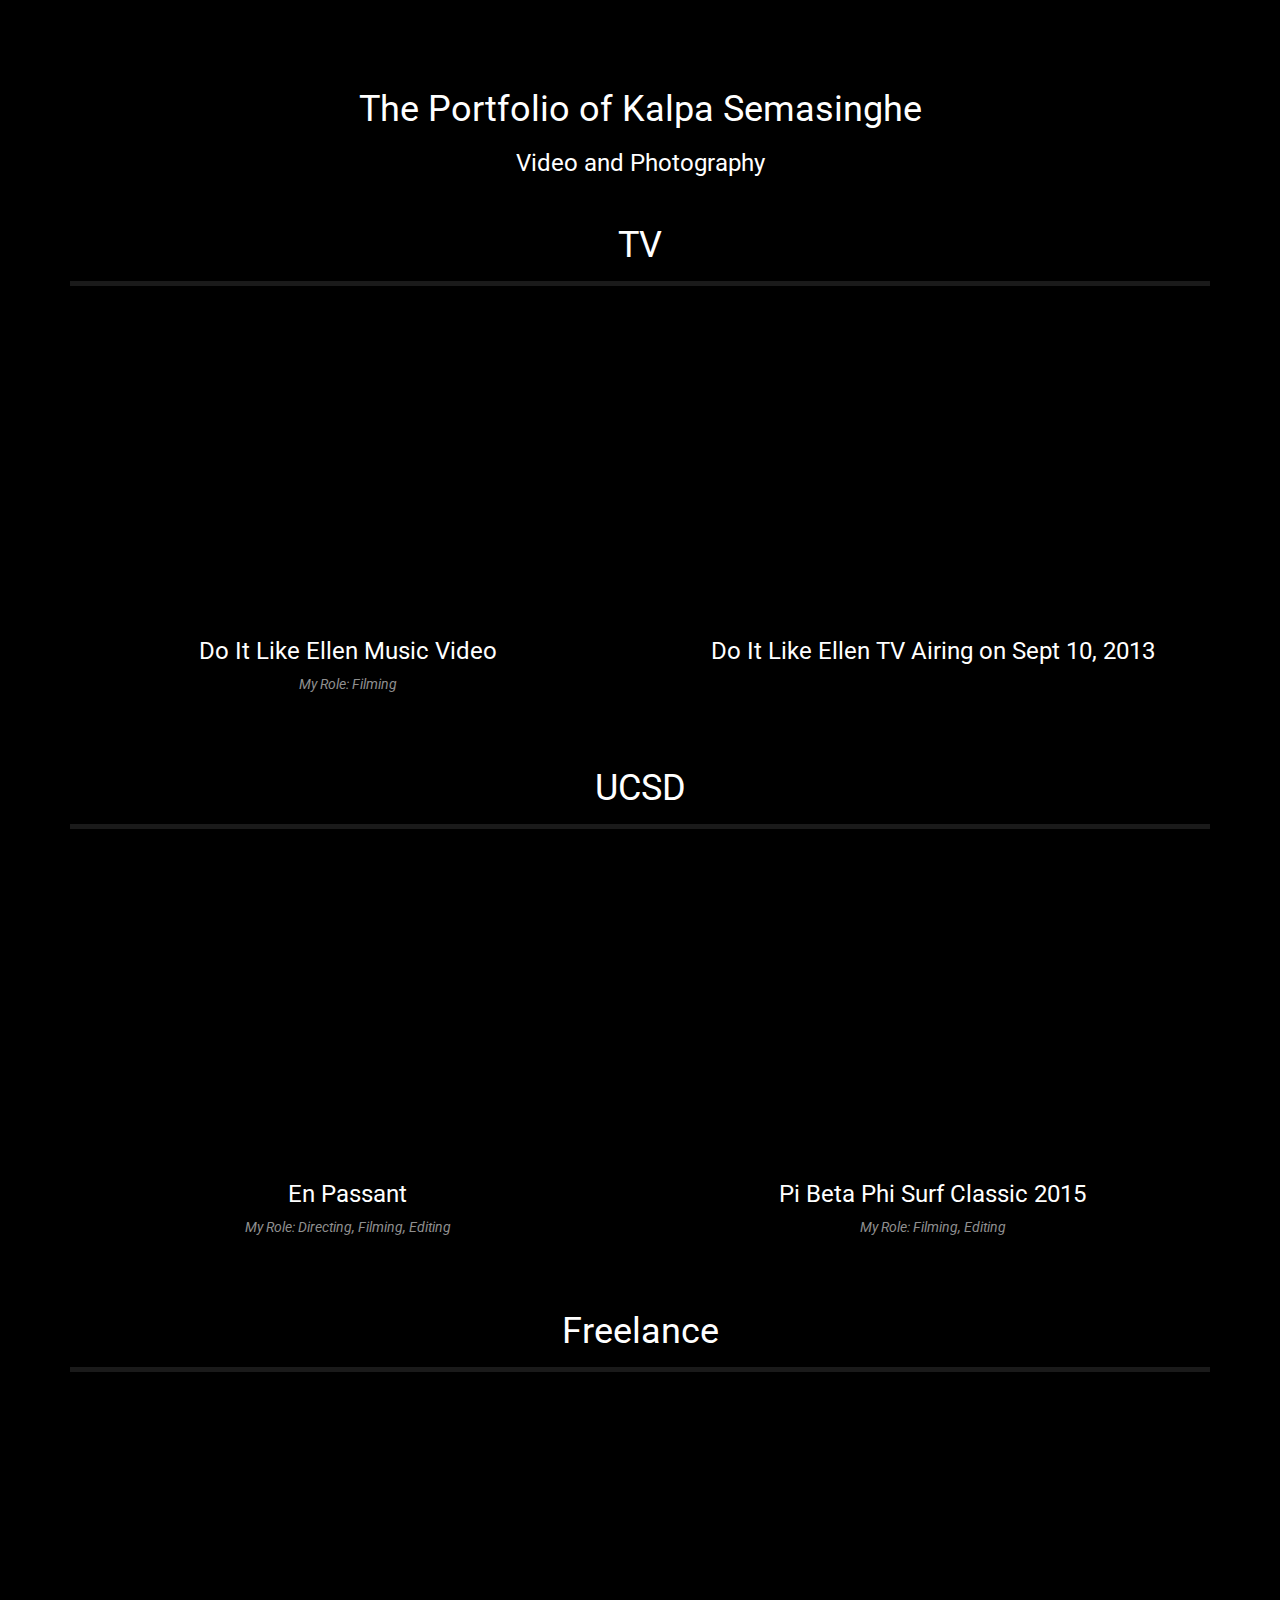
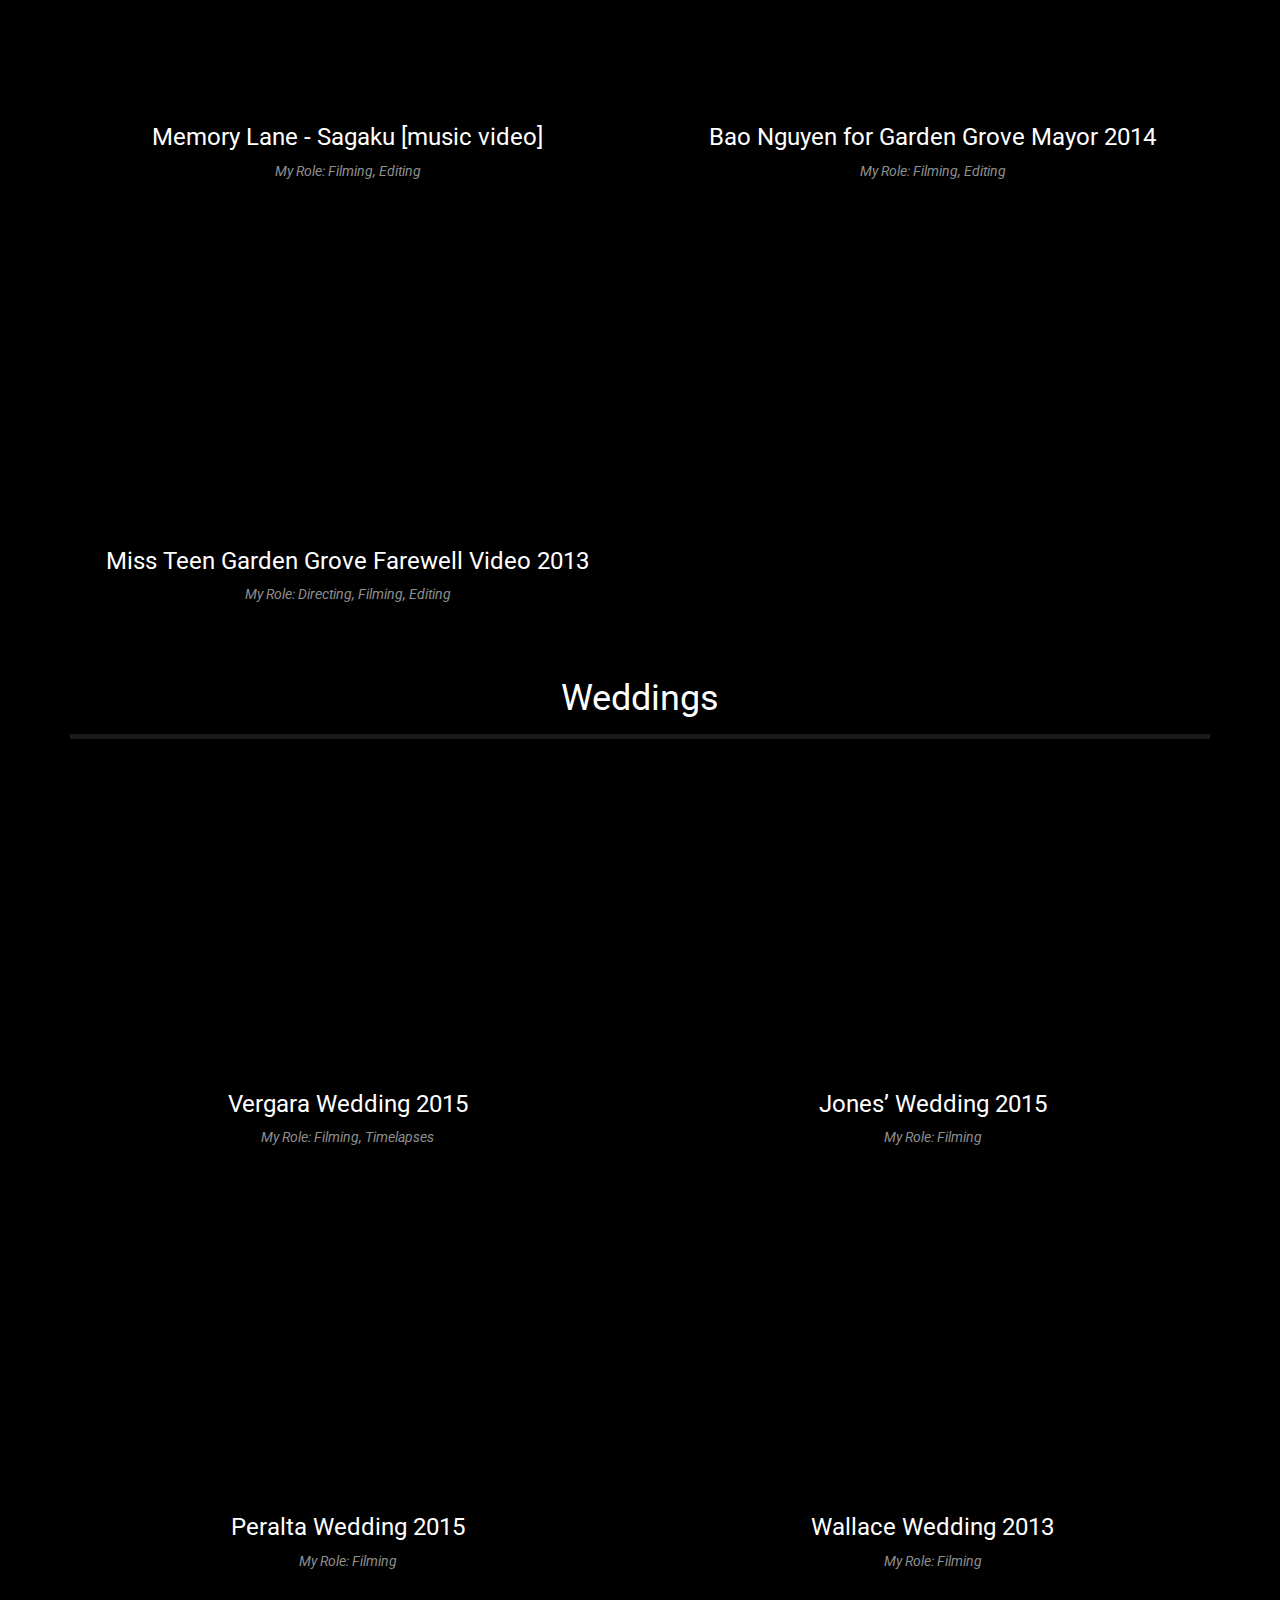
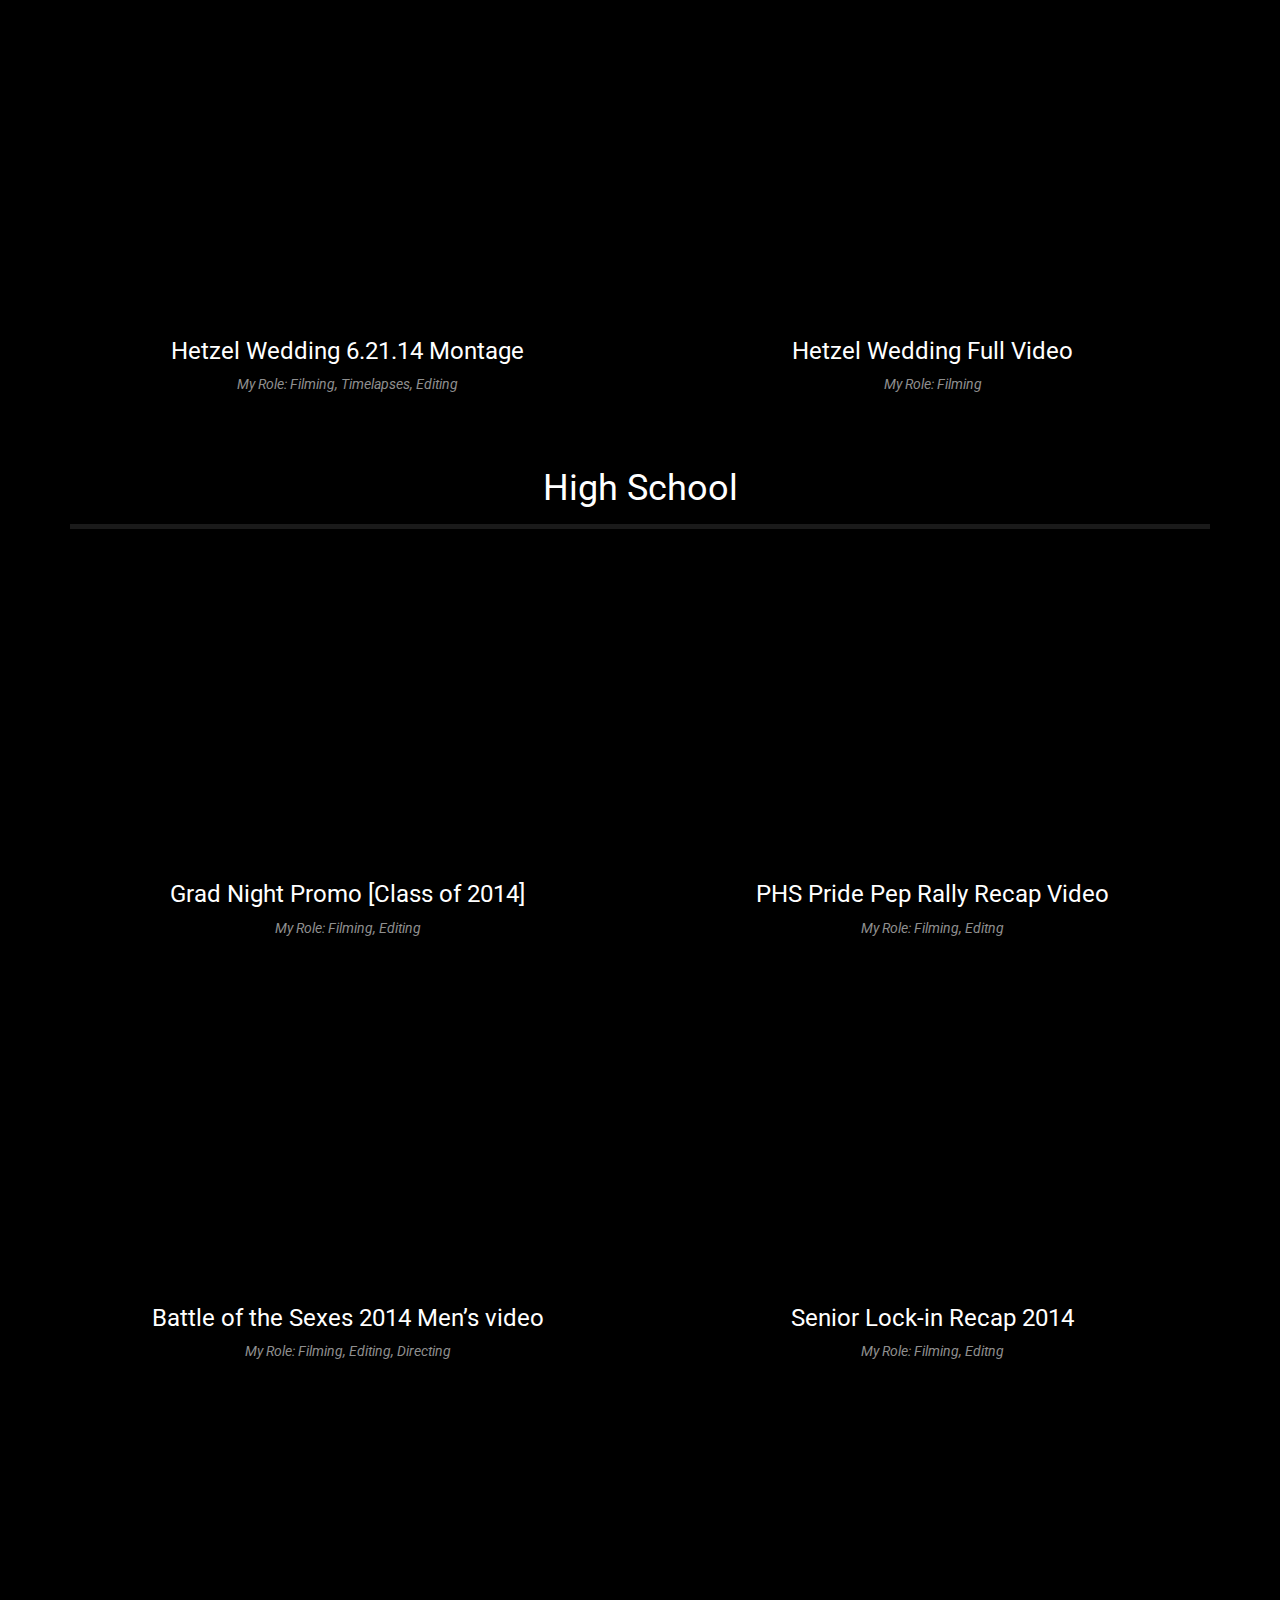
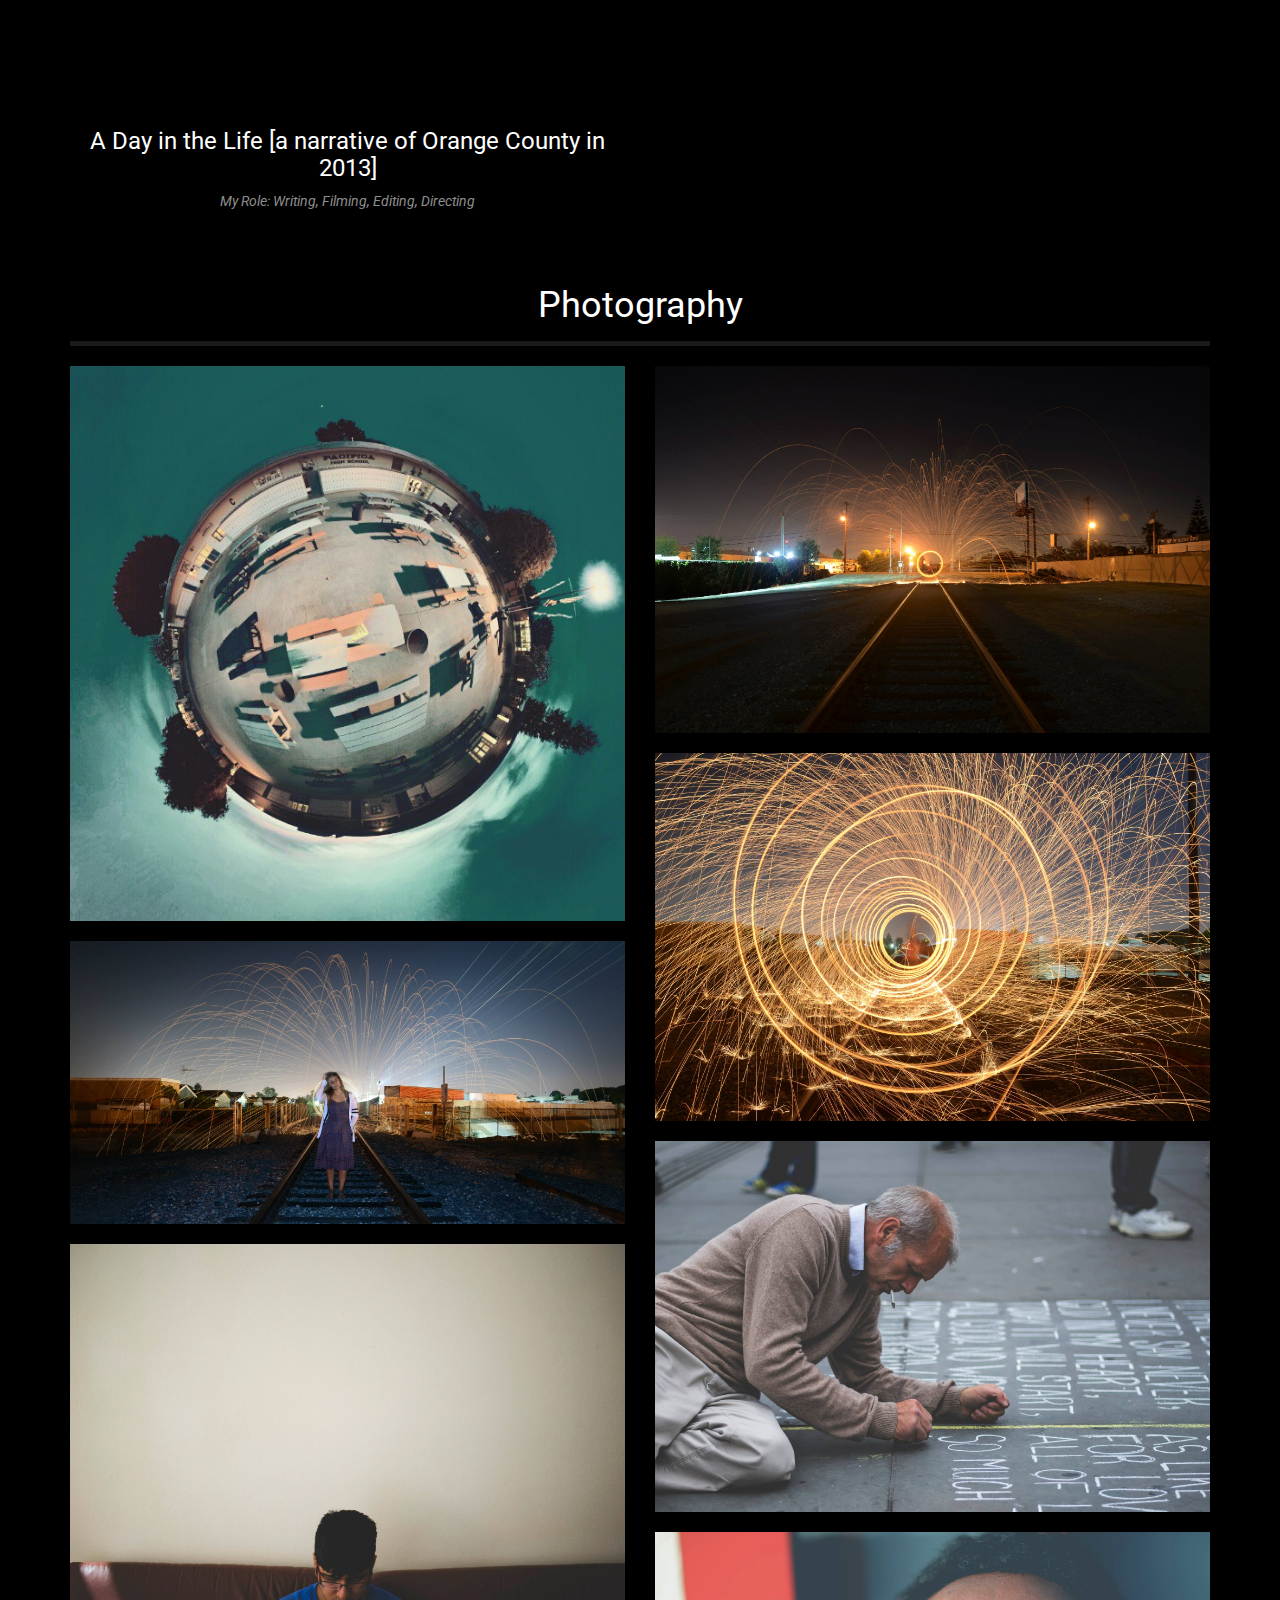
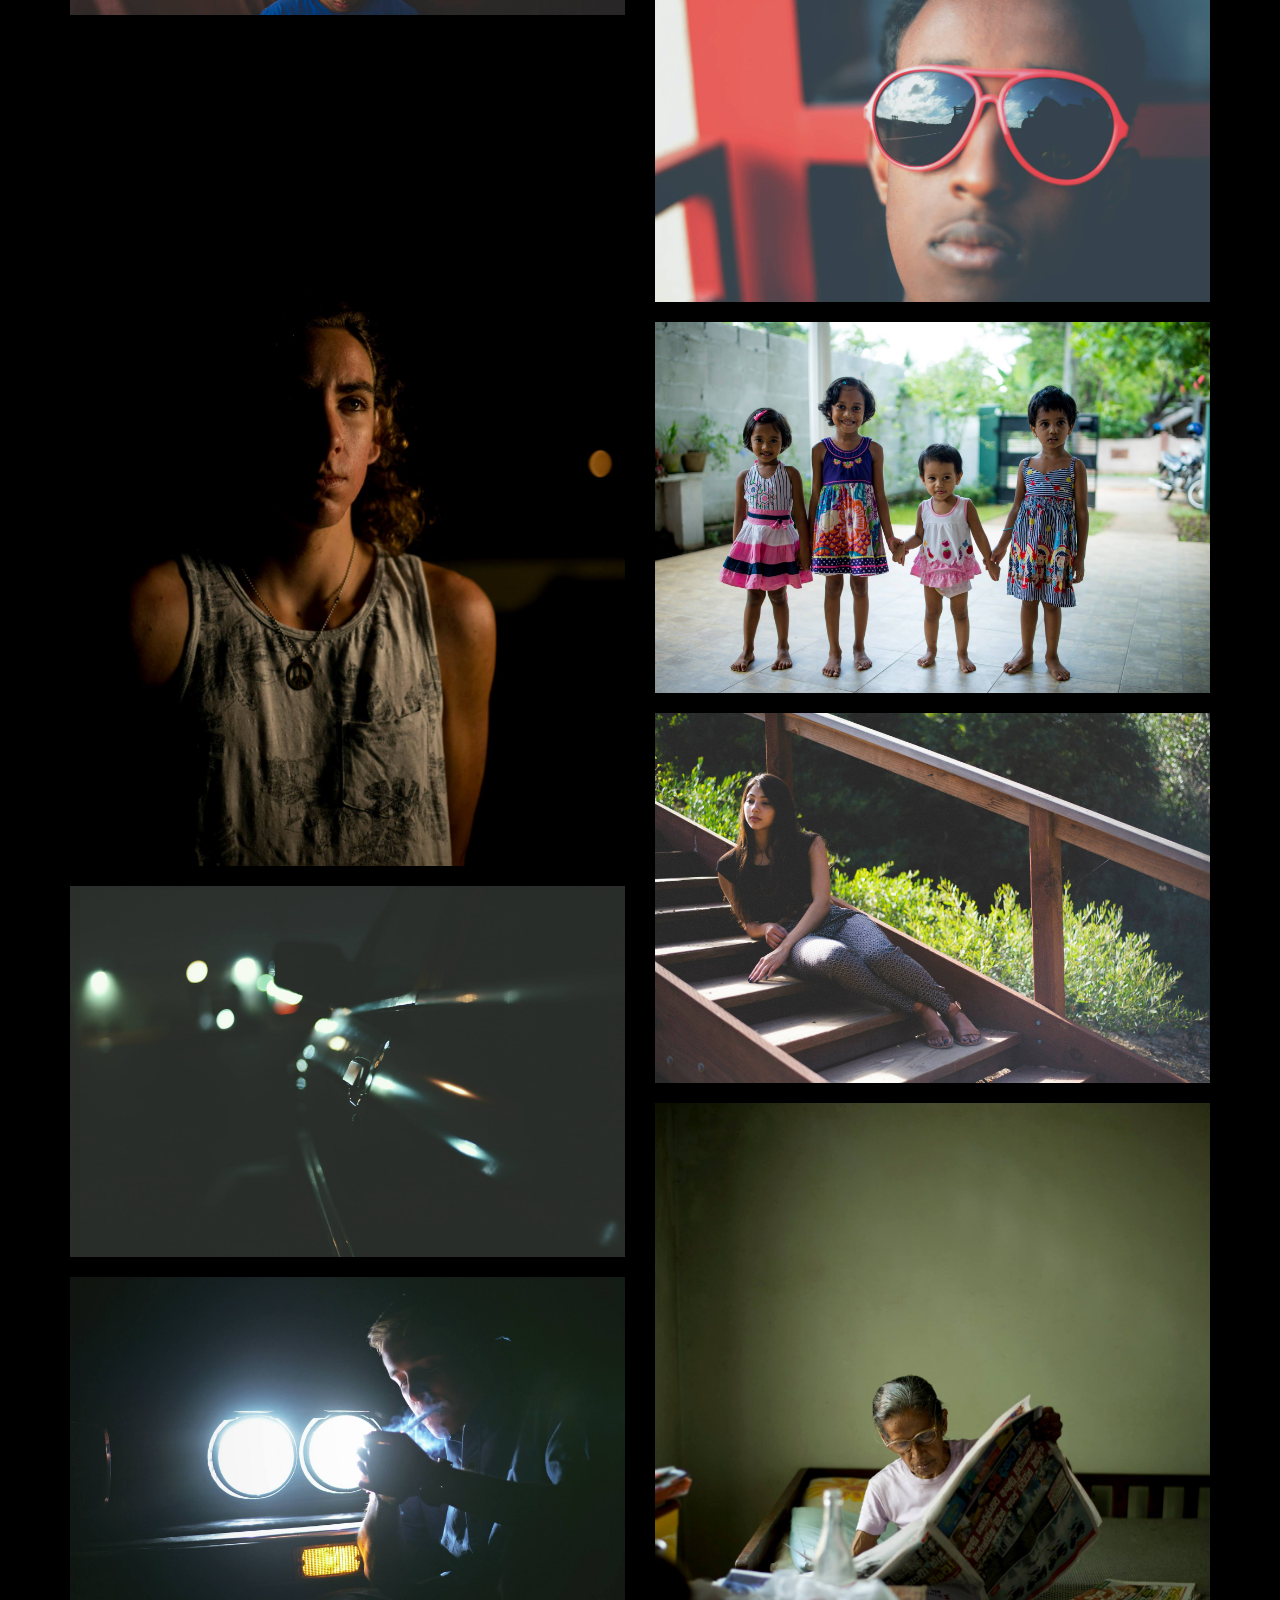
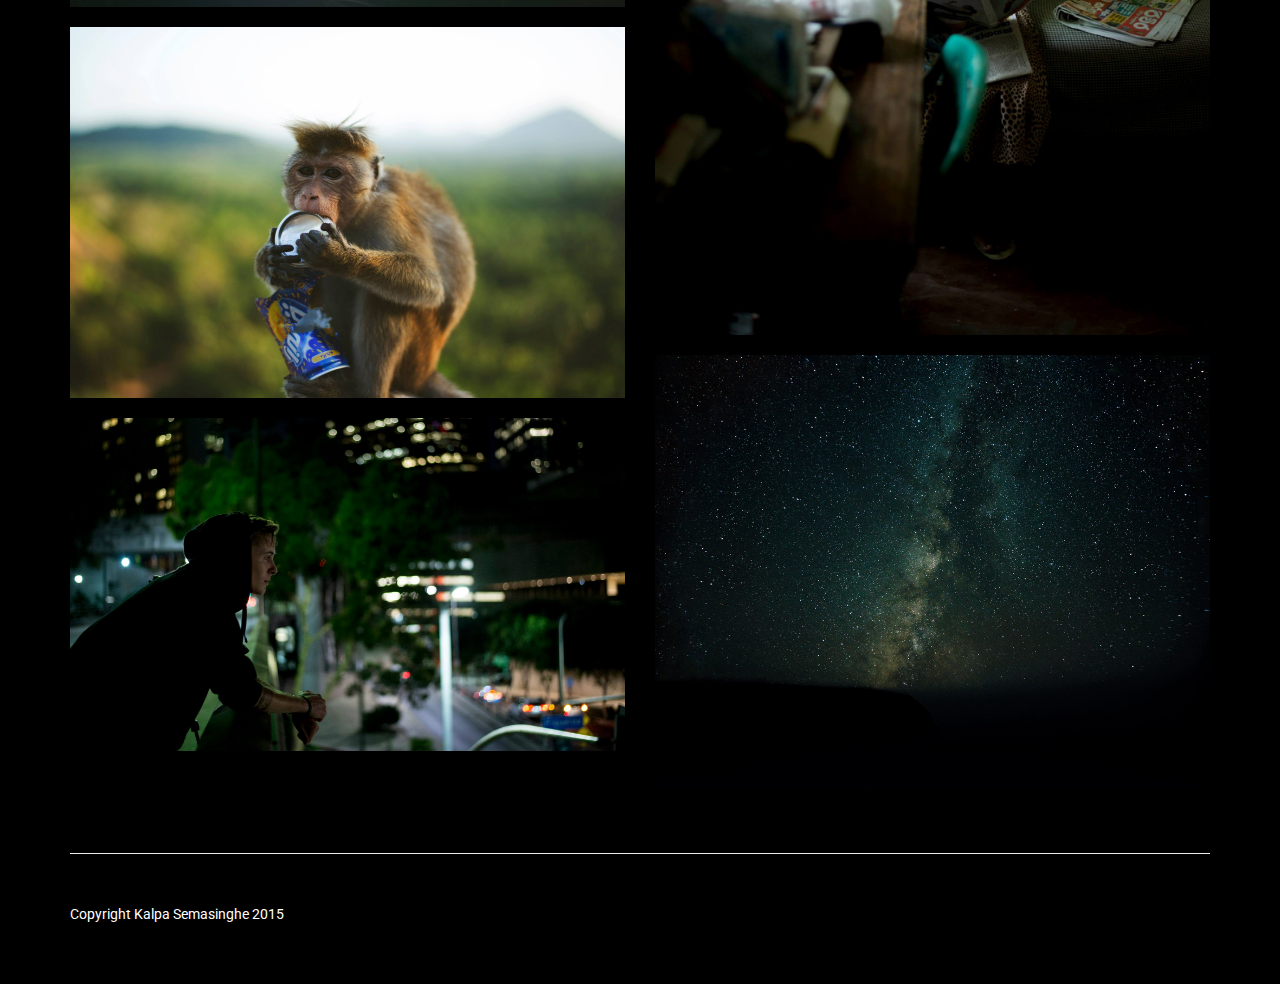
<file: index.html>
<!DOCTYPE html>
<html lang="en">

<head>
    <link href='https://fonts.googleapis.com/css?family=Roboto:400,300,700,400italic,500italic,700italic' rel='stylesheet' type='text/css'>
    <meta charset="utf-8">
    <meta http-equiv="X-UA-Compatible" content="IE=edge">
    <meta name="viewport" content="width=device-width, initial-scale=1">
    <meta name="description" content="">
    <meta name="author" content="">

    <title>Kalpa Semasinghe</title>

    <!-- Bootstrap Core CSS -->
    <link href="css/bootstrap.min.css" rel="stylesheet">

    <!-- Custom CSS -->
    <link href="css/2-col-portfolio.css" rel="stylesheet">

    <!-- HTML5 Shim and Respond.js IE8 support of HTML5 elements and media queries -->
    <!-- WARNING: Respond.js doesn't work if you view the page via file:// -->
    <!--[if lt IE 9]>
        <script src="https://oss.maxcdn.com/libs/html5shiv/3.7.0/html5shiv.js"></script>
        <script src="https://oss.maxcdn.com/libs/respond.js/1.4.2/respond.min.js"></script>
    <![endif]-->

</head>

<body>

    <div id="intro" class="container">
        <h1>The Portfolio of Kalpa Semasinghe</h1>
        <h3>Video and Photography</h3>
    </div>

    <!-- Page Content -->
    <div class="container">

        <!-- Page Header -->
        <div class="row">
            <div class="col-lg-12">
                <h1 class="page-header">TV
                </h1>
            </div>
        </div>
        <!-- /.row -->

        <!-- Projects Row -->
        <div class="row">
            <div class="col-md-6 portfolio-item">
              <div class="embed-responsive embed-responsive-16by9">
                  <iframe class="embed-responsive-item" src="https://www.youtube.com/embed/szd31rwOh-I"></iframe>
              </div>
                <h3>Do It Like Ellen Music Video</h3>
                <p>My Role: Filming</p>
            </div>
            <div class="col-md-6 portfolio-item">
              <div class="embed-responsive embed-responsive-16by9">
                  <iframe class="embed-responsive-item" src="https://www.youtube.com/embed/LhoAmtjQzo0"></iframe>
              </div>
                <h3>Do It Like Ellen TV Airing on Sept 10, 2013</h3>
            </div>
        </div>
        <!-- /.row -->

        <!-- Page Header -->
        <div class="row">
            <div class="col-lg-12">
                <h1 class="page-header">UCSD
                </h1>
            </div>
        </div>
        <!-- /.row -->

        <!-- Projects Row -->
        <div class="row">
            <div class="col-md-6 portfolio-item">
              <div class="embed-responsive embed-responsive-16by9">
                  <iframe class="embed-responsive-item" src="https://player.vimeo.com/video/159694592"></iframe>
              </div>
                <h3>En Passant</h3>
                <p>My Role: Directing, Filming, Editing</p>
            </div>
            <div class="col-md-6 portfolio-item">
              <div class="embed-responsive embed-responsive-16by9">
                  <iframe class="embed-responsive-item" src="https://player.vimeo.com/video/136877113"></iframe>
              </div>
                <h3>Pi Beta Phi Surf Classic 2015</h3>
                <p>My Role: Filming, Editing</p>
            </div>
        </div>
        <!-- /.row -->
        

        <!-- Page Header -->
        <div class="row">
            <div class="col-lg-12">
                <h1 class="page-header">Freelance
                </h1>
            </div>
        </div>
        <!-- /.row -->

        <!-- Projects Row -->
        <div class="row">
            <div class="col-md-6 portfolio-item">
              <div class="embed-responsive embed-responsive-16by9">
                  <iframe class="embed-responsive-item" src="https://www.youtube.com/embed/yAuD1n0PAtU"></iframe>
              </div>
                <h3>Memory Lane - Sagaku [music video]</h3>
                <p>My Role: Filming, Editing</p>
            </div>
            <div class="col-md-6 portfolio-item">
              <div class="embed-responsive embed-responsive-16by9">
                  <iframe class="embed-responsive-item" src="https://www.youtube.com/embed/xuRJeX3DbtM"></iframe>
              </div>
                <h3>Bao Nguyen for Garden Grove Mayor 2014</h3>
                <p>My Role: Filming, Editing</p>
            </div>
        </div>
        <!-- /.row -->

        <!-- Projects Row -->
        <div class="row">
            <div class="col-md-6 portfolio-item">
              <div class="embed-responsive embed-responsive-16by9">
                  <iframe class="embed-responsive-item" src="https://www.youtube.com/embed/03BzDSknNPk"></iframe>
              </div>
                <h3>Miss Teen Garden Grove Farewell Video 2013</h3>
                <p>My Role: Directing, Filming, Editing</p>
            </div>
        </div>
        <!-- /.row -->


        <!-- Page Header -->
        <div class="row">
            <div class="col-lg-12">
                <h1 class="page-header">Weddings
                </h1>
            </div>
        </div>
        <!-- /.row -->

        <!-- Projects Row -->
        <div class="row">
            <div class="col-md-6 portfolio-item">
              <div class="embed-responsive embed-responsive-16by9">
                  <iframe class="embed-responsive-item" src="https://www.youtube.com/embed/MIprZOe6_sM"></iframe>
              </div>
                <h3>Vergara Wedding 2015</h3>
                <p>My Role: Filming, Timelapses</p>
            </div>
            <div class="col-md-6 portfolio-item">
              <div class="embed-responsive embed-responsive-16by9">
                  <iframe class="embed-responsive-item" src="https://www.youtube.com/embed/XQ3uQrT7DeE"></iframe>
              </div>
                <h3>Jones’ Wedding 2015</h3>
                <p>My Role: Filming</p>
            </div>
        </div>
        <!-- /.row -->

        <!-- Projects Row -->
        <div class="row">
            <div class="col-md-6 portfolio-item">
              <div class="embed-responsive embed-responsive-16by9">
                  <iframe class="embed-responsive-item" src="https://www.youtube.com/embed/xmIo9fswxuU"></iframe>
              </div>
                <h3>Peralta Wedding 2015</h3>
                <p>My Role: Filming</p>
            </div>
            <div class="col-md-6 portfolio-item">
              <div class="embed-responsive embed-responsive-16by9">
                  <iframe class="embed-responsive-item" src="https://www.youtube.com/embed/Wv0QfXLnscI"></iframe>
              </div>
                <h3>Wallace Wedding 2013</h3>
                <p>My Role: Filming</p>
            </div>
        </div>
        <!-- /.row -->
        <!-- Projects Row -->
        <div class="row">
            <div class="col-md-6 portfolio-item">
              <div class="embed-responsive embed-responsive-16by9">
                  <iframe class="embed-responsive-item" src="https://www.youtube.com/embed/8jGHJmKAmKI"></iframe>
              </div>
                <h3>Hetzel Wedding 6.21.14 Montage</h3>
                <p>My Role: Filming, Timelapses, Editing</p>
            </div>
            <div class="col-md-6 portfolio-item">
              <div class="embed-responsive embed-responsive-16by9">
                  <iframe class="embed-responsive-item" src="https://www.youtube.com/embed/08KcA7GGIIA"></iframe>
              </div>
                <h3>Hetzel Wedding Full Video</h3>
                <p>My Role: Filming</p>
            </div>
        </div>
        <!-- /.row -->

        <!-- Page Header -->
        <div class="row">
            <div class="col-lg-12">
                <h1 class="page-header">High School
                </h1>
            </div>
        </div>
        <!-- /.row -->

        <!-- Projects Row -->
        <div class="row">
            <div class="col-md-6 portfolio-item">
              <div class="embed-responsive embed-responsive-16by9">
                  <iframe class="embed-responsive-item" src="https://www.youtube.com/embed/W6ltc1myZFc"></iframe>
              </div>
                <h3>Grad Night Promo [Class of 2014]</h3>
                <p>My Role: Filming, Editing</p>
            </div>
            <div class="col-md-6 portfolio-item">
              <div class="embed-responsive embed-responsive-16by9">
                  <iframe class="embed-responsive-item" src="https://www.youtube.com/embed/OkJPFdlu8do"></iframe>
              </div>
                <h3>PHS Pride Pep Rally Recap Video</h3>
                <p>My Role: Filming, Editng</p>
            </div>
        </div>
        <!-- /.row -->

        <!-- Projects Row -->
        <div class="row">
            <div class="col-md-6 portfolio-item">
              <div class="embed-responsive embed-responsive-16by9">
                  <iframe class="embed-responsive-item" src="https://www.youtube.com/embed/2jcBwzCKeLs"></iframe>
              </div>
                <h3>Battle of the Sexes 2014 Men’s video</h3>
                <p>My Role: Filming, Editing, Directing</p>
            </div>
            <div class="col-md-6 portfolio-item">
              <div class="embed-responsive embed-responsive-16by9">
                  <iframe class="embed-responsive-item" src="https://www.youtube.com/embed/FgThciV4Sb0"></iframe>
              </div>
                <h3>Senior Lock-in Recap 2014 </h3>
                <p>My Role: Filming, Editng</p>
            </div>
        </div>
        <!-- /.row -->



        <!-- Projects Row -->
        <div class="row">
            <div class="col-md-6 portfolio-item">
              <div class="embed-responsive embed-responsive-16by9">
                  <iframe class="embed-responsive-item" src="https://www.youtube.com/embed/5meaOeL91FM"></iframe>
              </div>
                <h3>A Day in the Life [a narrative of Orange County in 2013]</h3>
                <p>My Role: Writing, Filming, Editing, Directing</p>
            </div>
        </div>
        <!-- /.row -->

        <!-- Page Header -->
        <div class="row">
            <div class="col-lg-12">
                <h1 class="page-header">Photography
                </h1>
            </div>
        </div>
        <!-- /.row -->

        <!-- Projects Row -->
        <div class="row">
            <div class="col-md-6 portfolio-item">
              <img class="img-responsive" src="images/1.jpg" alt="">
              <br>
              <img class="img-responsive" src="images/3.jpg" alt=""><br>
              <img class="img-responsive" src="images/5.jpg" alt=""><br>
              <img class="img-responsive" src="images/7.jpg" alt=""><br>
              <img class="img-responsive" src="images/9.jpg" alt=""><br>
              <img class="img-responsive" src="images/11.jpg" alt=""><br>
              <img class="img-responsive" src="images/13.jpg" alt=""><br>
              <img class="img-responsive" src="images/15.jpg" alt="">
            </div>
            <div class="col-md-6 portfolio-item">
              <img class="img-responsive" src="images/2.jpg" alt=""><br>
              <img class="img-responsive" src="images/4.jpg" alt=""><br>
              <img class="img-responsive" src="images/6.jpg" alt=""><br>
              <img class="img-responsive" src="images/8.jpg" alt=""><br>
              <img class="img-responsive" src="images/10.jpg" alt=""><br>
              <img class="img-responsive" src="images/12.jpg" alt=""><br>
              <img class="img-responsive" src="images/14.jpg" alt=""><br>
              <img class="img-responsive" src="images/16.jpg" alt=""><br>
            </div>
        </div>
        <!-- /.row -->

        <hr>

        <!-- Footer -->
        <footer>
            <div class="row">
                <div class="col-lg-12">
                    <p>Copyright Kalpa Semasinghe 2015</p>
                </div>
            </div>
            <!-- /.row -->
        </footer>

    </div>
    <!-- /.container -->

    <!-- jQuery -->
    <script src="js/jquery.js"></script>

    <!-- Bootstrap Core JavaScript -->
    <script src="js/bootstrap.min.js"></script>

</body>

</html>
</file>
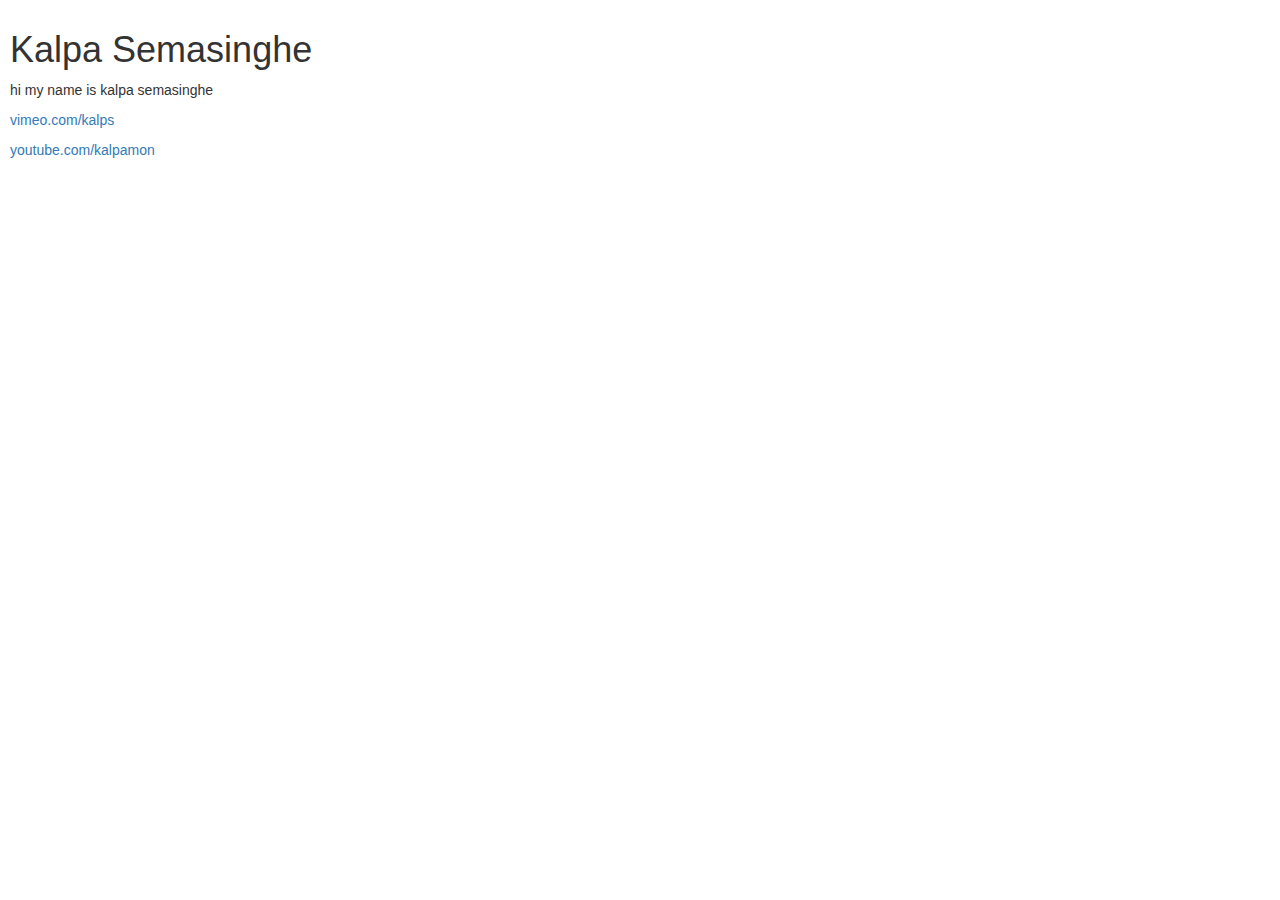
<file: my-site/index.html>
<!DOCTYPE html>
<html>
<head>
  <meta charset="utf-8">
  <title>YOUR SITE TITLE</title>
  <!-- Add some style to your site, see http://getbootstrap.com for details -->
  <link rel="stylesheet"
  href="https://maxcdn.bootstrapcdn.com/bootstrap/3.3.4/css/bootstrap.min.css">
	<style>
body {
padding: 10px;
}
</style>
</head>
<body>
  <h1>Kalpa Semasinghe</h1>
  <p>hi my name is kalpa semasinghe</p>
  <p><a href="http://www.vimeo.com/kalps">vimeo.com/kalps</a></p>
  <p><a href="http://youtube.com/kalpamon">youtube.com/kalpamon</a></p>
</body>
</html>
</file>
<file: css/2-col-portfolio.css>
/*!
 * Start Bootstrap - 2 Col Portfolio HTML Template (http://startbootstrap.com)
 * Code licensed under the Apache License v2.0.
 * For details, see http://www.apache.org/licenses/LICENSE-2.0.
 */

body {
    padding-top: 70px; /* Required padding for .navbar-fixed-top. Remove if using .navbar-static-top. Change if height of navigation changes. */
}

.portfolio-item {
    margin-bottom: 25px;
}

footer {
    margin: 50px 0;
}

h1.page-header {
    border-bottom-width: 5px;
    border-color: #1a1a1a;
    padding-bottom: 15px;
}

body {
    background-color: #000000;
    color: #ffffff;
    font-family: Roboto;
}

div.container {
    background-color: #000000;
}

div.container h1 {
    text-align: center;
    font-weight: normal;
}

div.col-md-6.portfolio-item p {
    font-style: italic;
    text-align: center;
    color: #8f8f8f;
}

div.container h3 {
    text-align: center;
    font-weight: normal;
}
</file>
